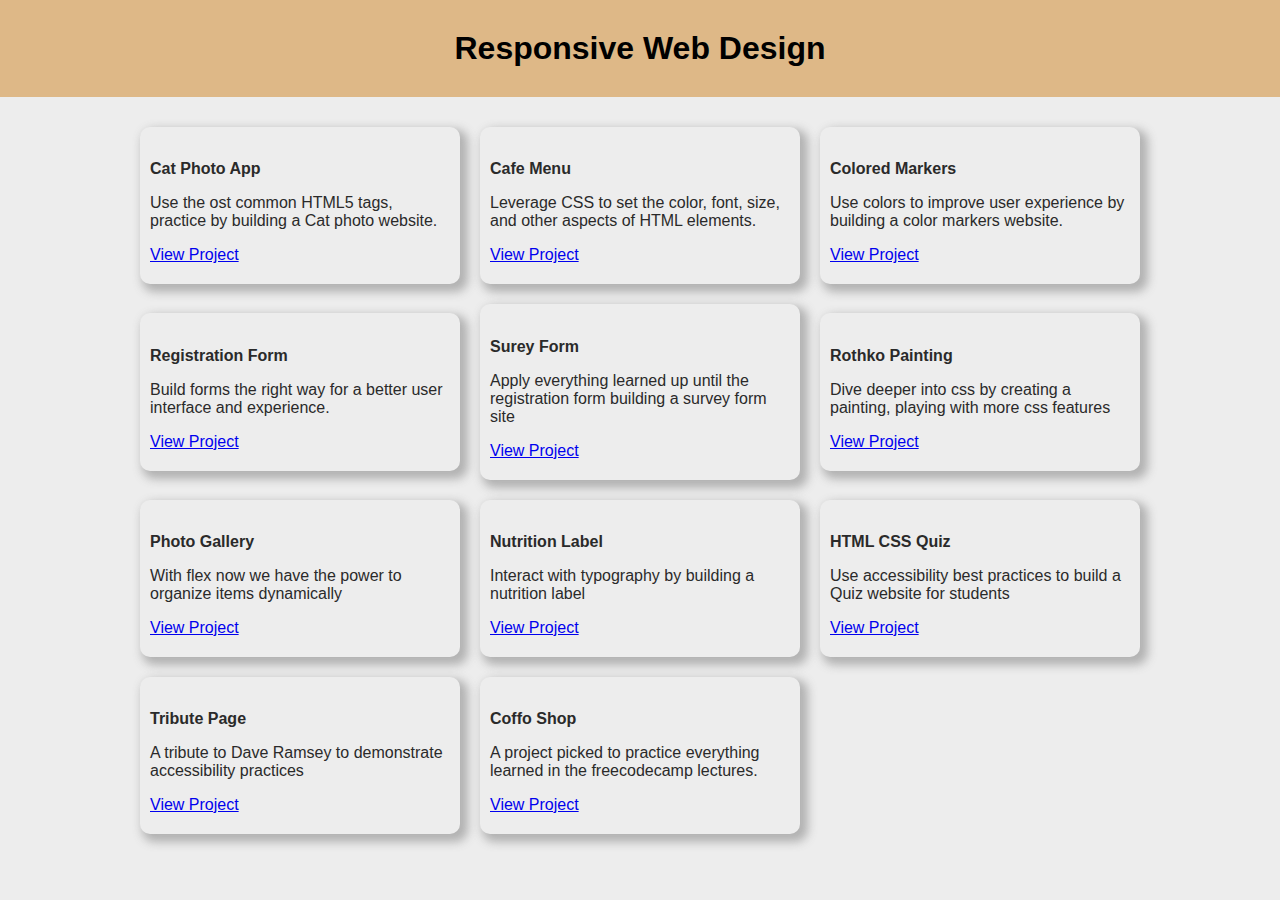
<file: index.html>
<!DOCTYPE html>
<html lang="en">

<head>
  <meta charset="UTF-8">
  <meta name="viewport" content="width=device-width, initial-scale=1.0">
  <link rel="stylesheet" href="./style.css">
  <title>Responsive Web Design</title>
</head>

<body>
  <main>
    <header class="header">
      <h1>Responsive Web Design</h1>
    </header>
    <div class="projects">

      <section>
        <h2>Cat Photo App</h2>
        <p>Use the ost common HTML5 tags, practice by building a Cat photo website.</p>
        <a href="./01_Learn_HTML_by_Building_a_Cat_Photo_App">View Project</a>
      </section>
      <section>
        <h2>Cafe Menu</h2>
        <p>Leverage CSS to set the color, font, size, and other aspects of HTML elements.</p>
        <a href="./02_Learn_Basic_CSS_By_Building_a_Cafe_Menu">View Project</a>
      </section>
      <section>
        <h2>Colored Markers</h2>
        <p>Use colors to improve user experience by building a color markers website.</p>
        <a href="./03_Learn_CSS_Colors_by_Building_a_Set_of_Colored_Markers">View Project</a>
      </section>
      <section>
        <h2>Registration Form</h2>
        <p>Build forms the right way for a better user interface and experience.</p>
        <a href="./04_Learn_HTML_Forms_by_Building_a_Registration_Form">View Project</a>
      </section>
      <section>
        <h2>Surey Form</h2>
        <p>Apply everything learned up until the registration form building a survey form site</p>
        <a href="./05_Responsive_Design_Survey_Form">View Project</a>
      </section>
      <section>
        <h2>Rothko Painting</h2>
        <p>Dive deeper into css by creating a painting, playing with more css features</p>
        <a href="./06_Learn_the_CSS_Box_Model_by_Building_a_Rothko_Painting">View Project</a>
      </section>
      <section>
        <h2>Photo Gallery</h2>
        <p>With flex now we have the power to organize items dynamically</p>
        <a href="./07_Learn_CSS_Flexbox_by_Building_a_Photo_Gallery">View Project</a>
      </section>
      <section>
        <h2>Nutrition Label</h2>
        <p>Interact with typography by building a nutrition label</p>
        <a href="./08_Learn_Typography_by_Building_a_Nutrition_Label">View Project</a>
      </section>
      <section>
        <h2>HTML CSS Quiz</h2>
        <p>Use accessibility best practices to build a Quiz website for students</p>
        <a href="./09_Learn_Accessibility_by_Building_a_Quiz">View Project</a>
      </section>
      <section>
        <h2>Tribute Page</h2>
        <p>A tribute to Dave Ramsey to demonstrate accessibility practices</p>
        <a href="./10_Tribute_Project">View Project</a>
      </section>
      <section>
        <h2>Coffo Shop</h2>
        <p>A project picked to practice everything learned in the freecodecamp lectures.</p>
        <a href="./coffo_shop">View Project</a>
      </section>
    </div>
  </main>
</body>

</html>
</file>
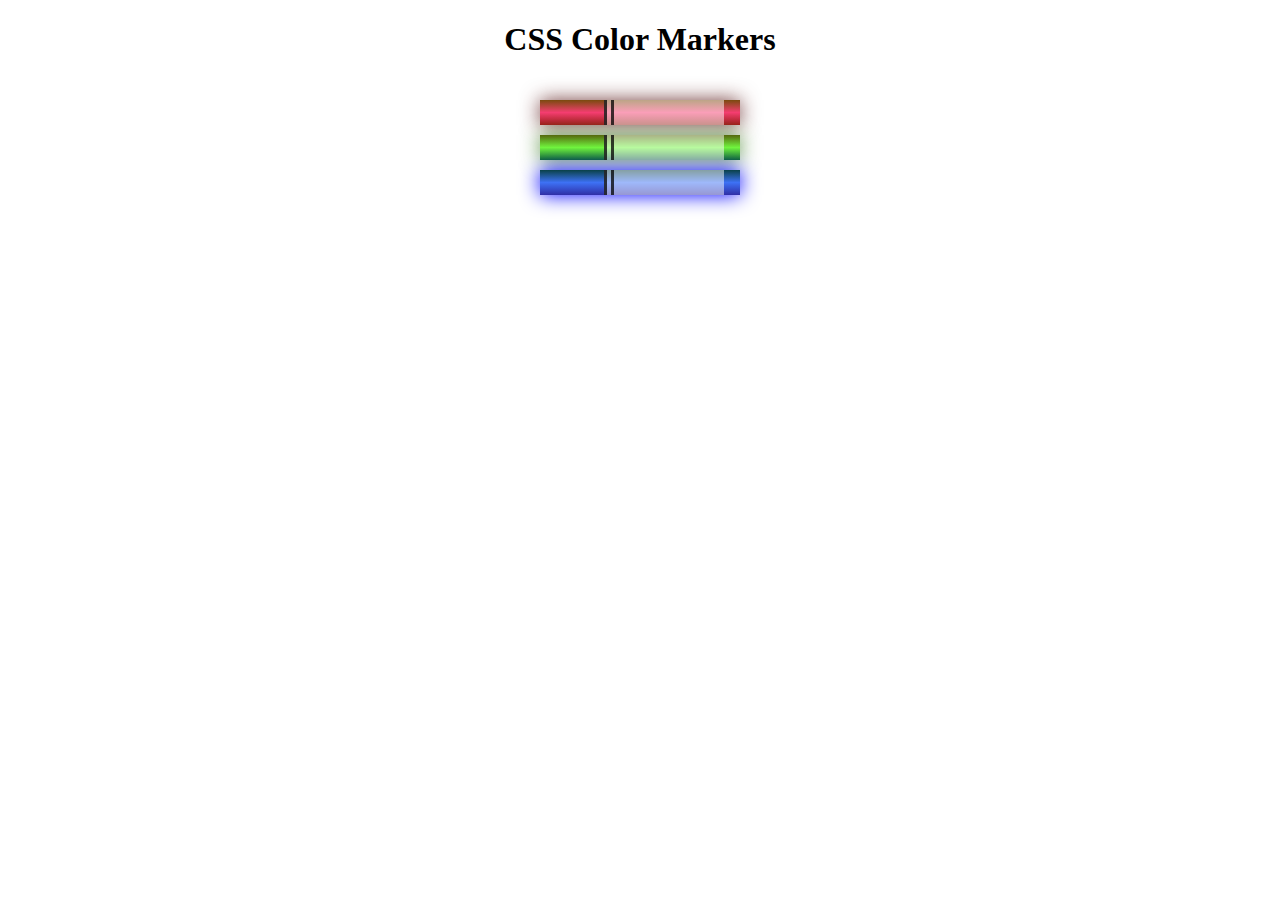
<file: 03_Learn_CSS_Colors_by_Building_a_Set_of_Colored_Markers/index.html>
<!DOCTYPE html>
<html lang="en">

<head>
  <meta charset="utf-8">
  <meta name="viewport" content="width=device-width, initial-scale=1.0">
  <title>Colored Markers</title>
  <link rel="stylesheet" href="style.css">
</head>

<body>
  <h1>CSS Color Markers</h1>
  <div class="container">
    <div class="marker red">
      <div class="cap"></div>
      <div class="sleeve"></div>
    </div>
    <div class="marker green">
      <div class="cap"></div>
      <div class="sleeve"></div>
    </div>
    <div class="marker blue">
      <div class="cap"></div>
      <div class="sleeve"></div>
    </div>
  </div>
</body>

</html>
</file>
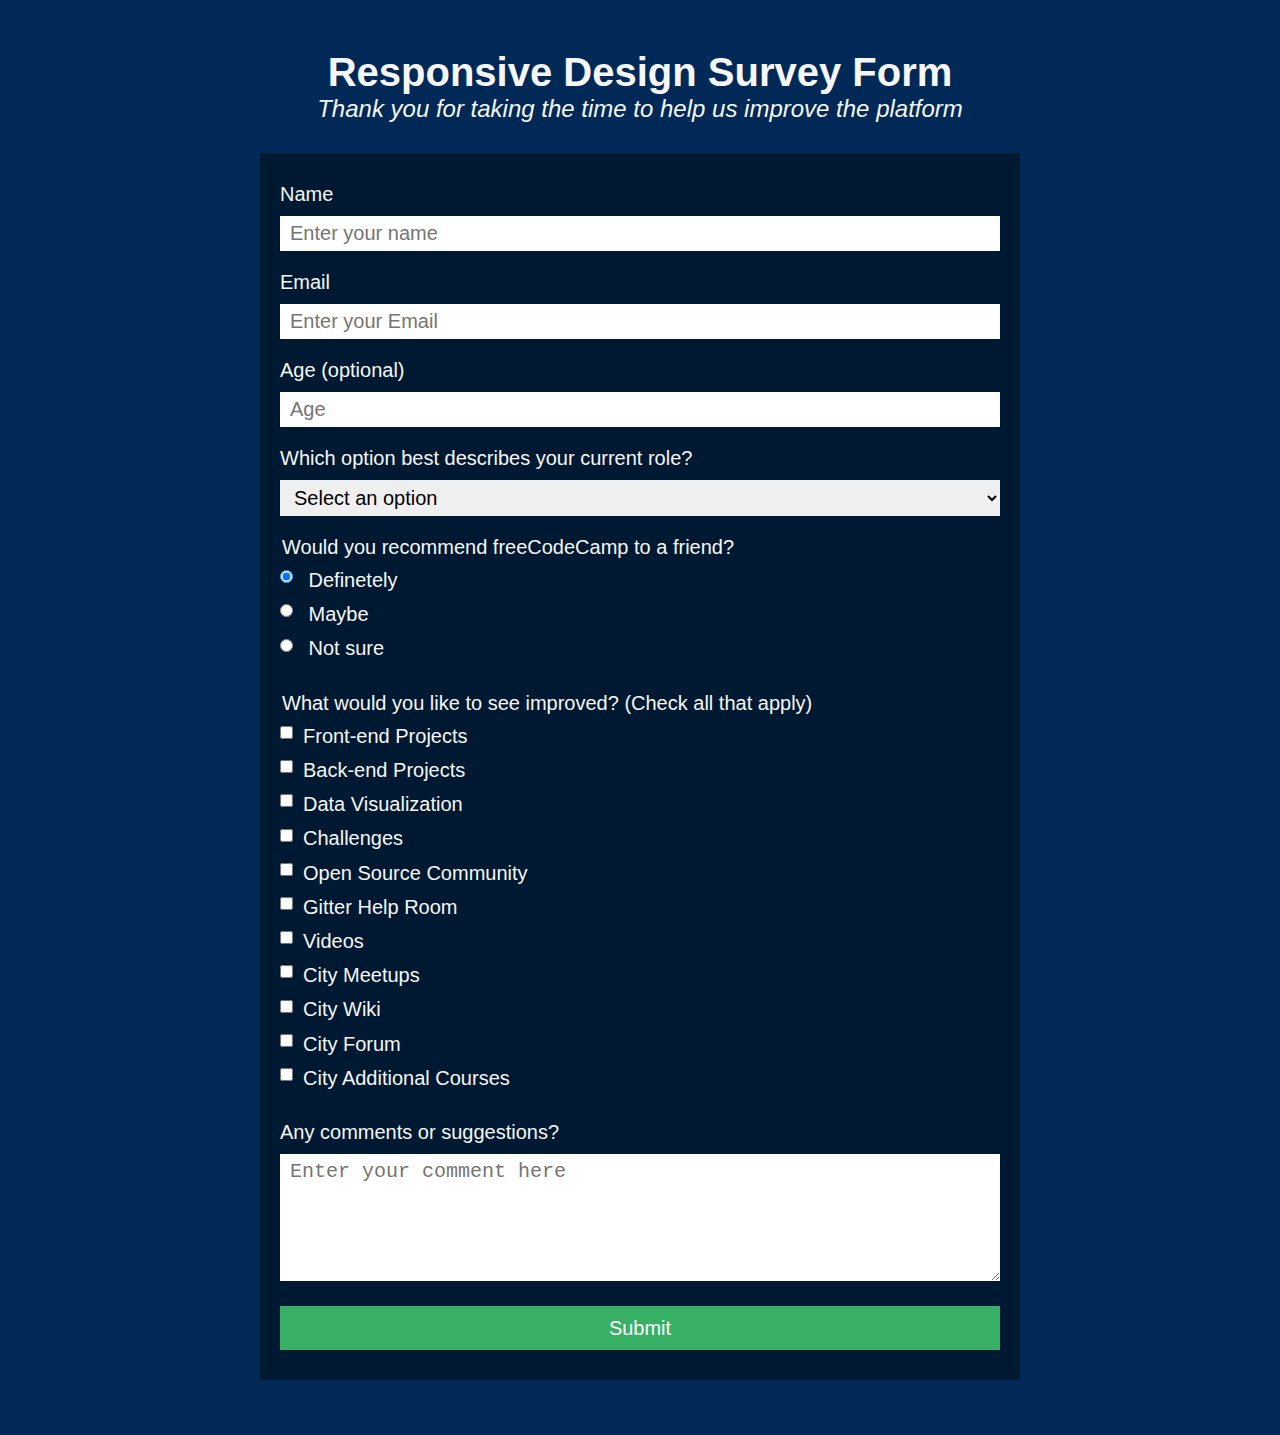
<file: 05_Responsive_Design_Survey_Form/index.html>
<!DOCTYPE html>
<html lang="en">

<head>
  <link rel="stylesheet" href="./styles.css" />
  <meta charset="utf-8" />
  <title>Responsive Design Survey Form</title>
</head>

<body>
  <main>
    <h1 id="title" class="main-title">Responsive Design Survey Form</h1>
    <section class="main-content">
      <p id="description" class="main-description">Thank you for taking the time to help us improve the platform
      </p>
    </section>
    <form id="survey-form">
      <fieldset>
        <label id="name-label" class="input-label" for="name">Name</label>
        <input type="text" name="Name" id="name" required placeholder="Enter your name" />
      </fieldset>
      <fieldset>
        <label id="email-label" class="input-label" for="email">Email</label>
        <input type="email" name="Email" id="email" required placeholder="Enter your Email" />
      </fieldset>
      <fieldset>
        <label id="number-label" class="input-label" for="number">Age (optional)</label>
        <input min="1" max="110" type="number" name="Age" id="number" placeholder="Age" />
      </fieldset>
      <fieldset>
        <label class="input-label" for="dropdown">Which option best describes your current role?
        </label>
        <select name="role" id="dropdown">
          <option value="" selected disabled>Select an option</option>
          <option value="1">Challenge</option>
          <option value="2">Full Time Job</option>
          <option value="3">Full Time Learner</option>
          <option value="4">Prefer not to say</option>
          <option value="5">Other</option>
        </select>
      </fieldset>
      <fieldset>
        <legend>Would you recommend freeCodeCamp to a friend?</legend>
        <label class="inline" for="definetely"><input value="definetely" id="definetely" type="radio" name="recommend"
            class="inline" checked /> Definetely</label>
        <label class="inline" for="maybe"><input value="maybe" id="maybe" type="radio" name="recommend"
            class="inline" />
          Maybe</label>
        <label class="inline" for="not-sure"><input value="not-sure" id="not-sure" type="radio" name="recommend"
            class="inline" /> Not
          sure </label>
      </fieldset>
      <fieldset>
        <legend>What would you like to see improved? (Check all that apply)</legend>
        <label class="inline" for="improve-front-end"><input id="improve-front-end" type="checkbox" name="improve"
            class="inline" value="front-end" />Front-end
          Projects</label>
        <label class="inline" for="improve-back-end"><input id="improve-back-end" type="checkbox" name="improve"
            class="inline" value="backend" />Back-end
          Projects</label>
        <label class="inline" for="improve-data-visualization"><input id="improve-data-visualization" type="checkbox"
            name="improve" class="inline" value="data-visualization" />Data
          Visualization</label>
        <label class="inline" for="improve-challenges"><input id="improve-challenges" type="checkbox" name="improve"
            class="inline" value="challenges" />Challenges</label>
        <label class="inline" for="improve-open-source-community"><input id="improve-open-source-community"
            type="checkbox" name="improve" class="inline" value="open-source-community" />Open
          Source Community</label>
        <label class="inline" for="improve-gitter-help"><input id="improve-gitter-help" type="checkbox" name="improve"
            class="inline" value="gitter-help-room" />Gitter Help Room</label>
        <label class="inline" for="improve-videos"><input id="improve-videos" type="checkbox" name="improve"
            class="inline" value="Videos" />Videos</label>
        <label class="inline" for="improve-city-meetups"><input value="city-meetups" id="improve-city-meetups"
            type="checkbox" name="improve" class="inline" />City
          Meetups
        </label>
        <label class="inline" for="improve-wiki"><input value="wiki" id="improve-wiki" type="checkbox" name="improve"
            class="inline" />City
          Wiki
        </label>
        <label class="inline" for="improve-city-forum"><input value="city-forum" id="improve-city-forum" type="checkbox"
            name="improve" class="inline" />City
          Forum
        </label>
        <label class="inline" for="improve-additional-resources"><input value="additional-resources"
            id="improve-additional-resources" type="checkbox" name="improve" class="inline" />City
          Additional Courses
        </label>
      </fieldset>
      <fieldset>
        <label class="input-label" for="suggestion">Any comments or suggestions?
        </label>
        <textarea id="suggestion" name="suggestion" rows="5" placeholder="Enter your comment here"></textarea>
      </fieldset>
      <input type="submit" id="submit" class="submit-button" value="Submit" />
    </form>
  </main>
</body>

</html>
</file>
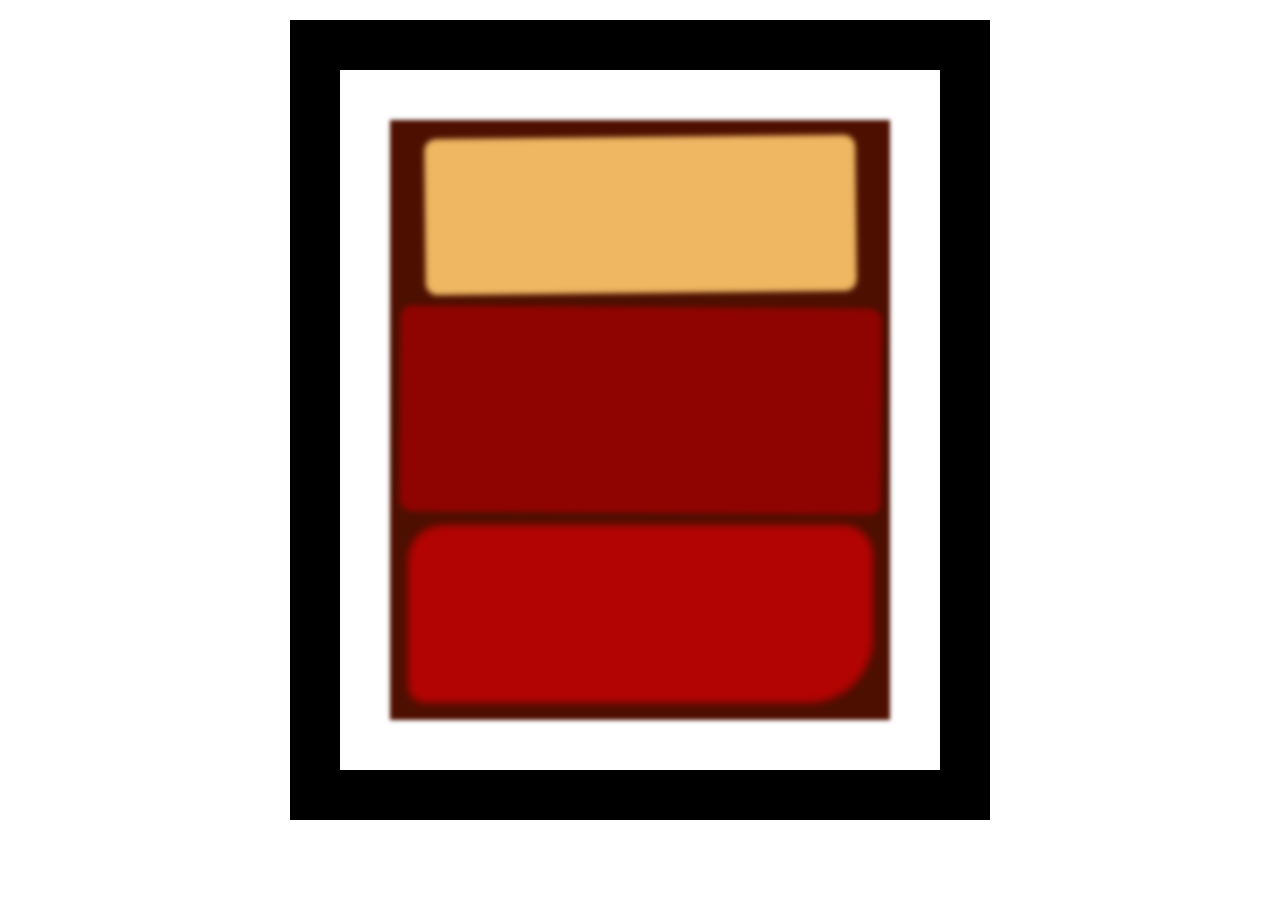
<file: 06_Learn_the_CSS_Box_Model_by_Building_a_Rothko_Painting/index.html>
<!DOCTYPE html>
<html lang="en">

<head>
  <meta charset="UTF-8">
  <title>Rothko Painting</title>
  <link href="./styles.css" rel="stylesheet">
</head>

<body>
  <div class="frame">
    <div class="canvas">
      <div class="one"></div>
      <div class="two"></div>
      <div class="three"></div>
    </div>
  </div>
</body>

</html>
</file>
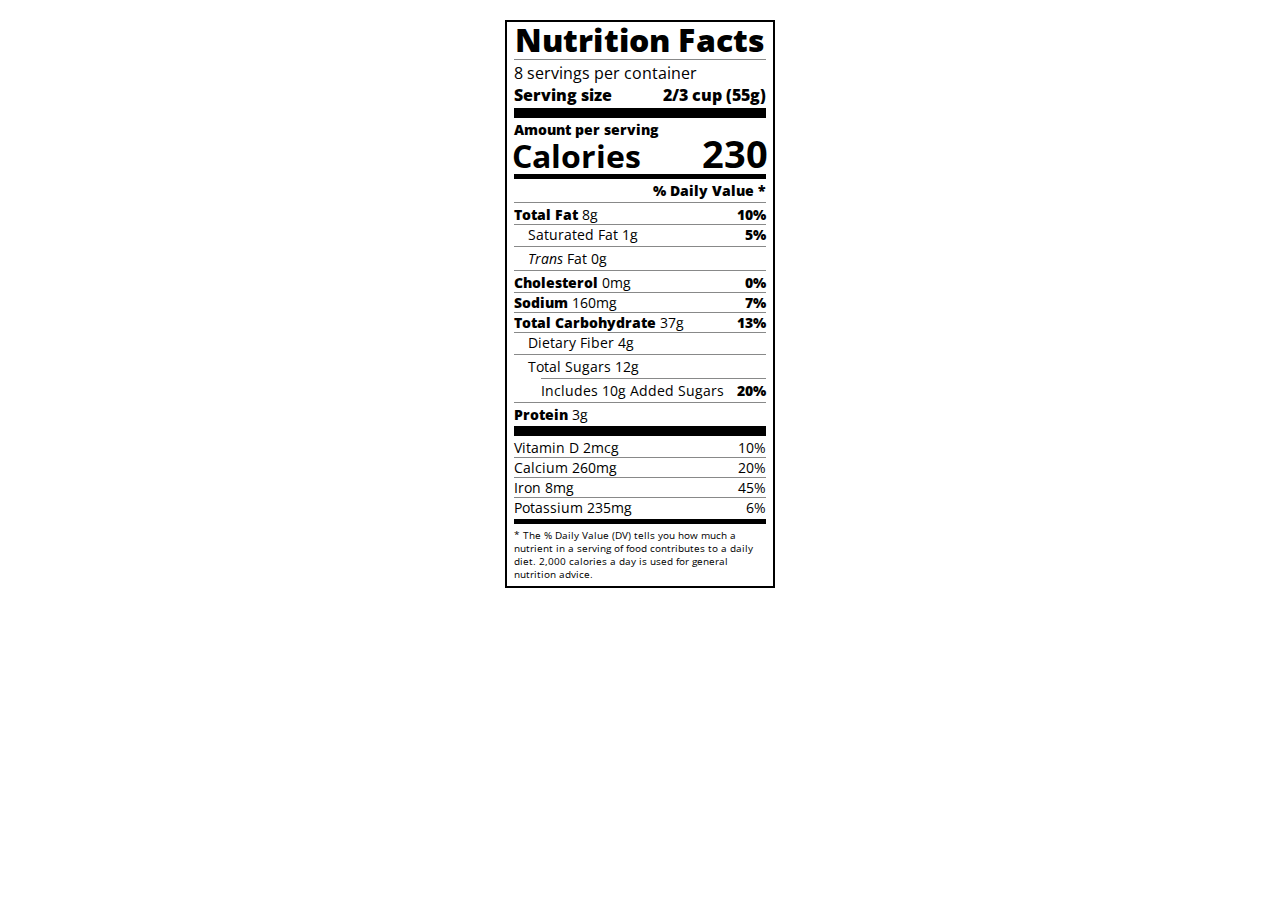
<file: 08_Learn_Typography_by_Building_a_Nutrition_Label/index.html>
<!DOCTYPE html>
<html lang="en">

<head>
  <meta charset="UTF-8">
  <title>Nutrition Label</title>
  <link href="https://fonts.googleapis.com/css?family=Open+Sans:400,700,800" rel="stylesheet">
  <link href="./styles.css" rel="stylesheet">
</head>

<body>
  <div class="label">
    <header>
      <h1 class="bold">Nutrition Facts</h1>
      <div class="divider"></div>
      <p>8 servings per container</p>
      <p class="bold">Serving size <span>2/3 cup (55g)</span></p>
    </header>
    <div class="divider large"></div>
    <div class="calories-info">
      <div class="left-container">
        <h2 class="bold small-text">Amount per serving</h2>
        <p>Calories</p>
      </div>
      <span>230</span>
    </div>
    <div class="divider medium"></div>
    <div class="daily-value small-text">
      <p class="bold right no-divider">% Daily Value *</p>
      <div class="divider"></div>
      <p><span><span class="bold">Total Fat</span> 8g</span> <span class="bold">10%</span></p>
      <p class="indent no-divider">Saturated Fat 1g <span class="bold">5%</span></p>
      <div class="divider"></div>
      <p class="indent no-divider"><span><i>Trans</i> Fat 0g</span></p>
      <div class="divider"></div>
      <p><span><span class="bold">Cholesterol</span> 0mg</span> <span class="bold">0%</span></p>
      <p><span><span class="bold">Sodium</span> 160mg</span> <span class="bold">7%</span></p>
      <p><span><span class="bold">Total Carbohydrate</span> 37g</span> <span class="bold">13%</span></p>
      <p class="indent no-divider">Dietary Fiber 4g</p>
      <div class="divider"></div>
      <p class="indent no-divider">Total Sugars 12g</p>
      <div class="divider double-indent"></div>
      <p class="double-indent no-divider">Includes 10g Added Sugars <span class="bold">20%</span></p>
      <div class="divider"></div>
      <p class="no-divider"><span><span class="bold">Protein</span> 3g</span></p>
      <div class="divider large"></div>
      <p>Vitamin D 2mcg <span>10%</span></p>
      <p>Calcium 260mg <span>20%</span></p>
      <p>Iron 8mg <span>45%</span></p>
      <p class="no-divider">Potassium 235mg <span>6%</span></p>
    </div>
    <div class="divider medium"></div>
    <p class="note">* The % Daily Value (DV) tells you how much a nutrient in a serving of food contributes to a daily
      diet. 2,000 calories a day is used for general nutrition advice.</p>
  </div>
</body>

</html>
</file>
<file: style.css>
* {
  box-sizing: border-box;
}

body {
  margin: 0;
  font-family:'Franklin Gothic Medium', 'Arial Narrow', Arial, sans-serif;
  background-color: rgb(237, 237, 237);
  color: rgb(42, 42, 42);
}

.header h1{
  text-align: center;
  padding: 30px;
  background-color: burlywood;
  color: black;
  margin: 0;
}

.projects {
  padding: 30px 10px;
  max-width: 1400px;
  margin: 0 auto;
  display: flex;
  flex-wrap: wrap;
  gap: 20px;
  align-items:center;
  justify-content: center;
}

.projects::after{
  content: "";
  width: 100%;
  max-width: 320px;
}

.projects section {
  box-shadow: 5px 5px 10px 3px rgba(92, 92, 92, 0.408);
  padding: 20px 10px;
  max-width: 320px;
  width: 100%;
  border-radius: 10px;
}

a:visited {
  color: darkblue;
}


section h2 {
  font-size: 16px;
}

section p {
  max-width: 320px;
}
</file>
<file: 03_Learn_CSS_Colors_by_Building_a_Set_of_Colored_Markers/style.css>
h1 {
  text-align: center;
}

.container {
  background-color: rgb(255, 255, 255);
  padding: 10px 0;
}

.marker {
  width: 200px;
  height: 25px;
  margin: 10px auto;
}

.cap {
  width: 60px;
  height: 25px;
}

.sleeve {
  width: 110px;
  height: 25px;
  background-color: rgba(255, 255, 255, 0.5);
  border-left: 10px double rgba(0, 0, 0, 0.75);
}

.cap, .sleeve {
  display: inline-block;
}

.red {
  background: linear-gradient(rgb(122, 74, 14), rgb(245, 62, 113), rgb(162, 27, 27));
  box-shadow: 0 0 20px 0 rgba(83, 14, 14, 0.8);
}

.green {
  background: linear-gradient(#55680D, #71F53E, #116C31);
  box-shadow: 0 0 20px 0 #3B7E20CC;
}

.blue {
  background: linear-gradient(hsl(186, 76%, 16%), hsl(223, 90%, 60%), hsl(240, 56%, 42%));
  box-shadow: 0 0 20px 0 blue;
}
</file>
<file: 05_Responsive_Design_Survey_Form/styles.css>
body {
  font-family: Poppins, Helvetica, Arial, sans-serif;
  margin: 0;
  padding: 0;
  color: #f6f6f6;
  background-color: rgba(0, 41, 87);
  font-size: 20px;
  min-height: 100vh;
}

main {
  margin: 50px 20px;
  min-height: 100%;
}

.main-content {
  margin-bottom: 30px;
}

.main-title, .main-description {
  text-align: center;
  margin: 0;
}

.main-description {
  font-size: 24px;
  font-style: italic;
  font-weight: 200;
}

form {
  max-width: 720px;
  padding: 30px 20px;
  margin: 0 auto;
  background-color: rgb(0, 25, 50);
}

fieldset {
  border: none;
  margin:0 0 20px 0;
  padding: 0;
  width: 100%;
}

label {
  display: block;
  font-size: 20px;
  margin:0 0 10px 0;
  width: 100%;
}

input, select, textarea {
  box-sizing: border-box;
  padding: 6px 10px;
  display: inline-block;
  border: none;
  width: 100%;
  margin: 0 auto;
  font-size: 20px;
}

legend {
  margin-bottom: 10px;
}

.inline {
  width: unset;
  margin: 0 0.5em 0 0;
  vertical-align: middle;
  margin-bottom: 10px;
}

.submit-button {
  background-color: #37af65;
  width: 100%;
  min-height: 44px;
  font-size: 20px;
  color: white;
  border: none;
}

.submit-button:hover{
  background-color: #29804a;

}
</file>
<file: 06_Learn_the_CSS_Box_Model_by_Building_a_Rothko_Painting/styles.css>
.canvas {
  width: 500px;
  height: 600px;
  background-color: #4d0f00;
  overflow: hidden;
  filter: blur(2px);
}

.frame {
  border: 50px solid black;
  width: 500px;
  padding: 50px;
  margin: 20px auto;
}

.one {
  width: 425px;
  height: 150px;
  background-color: #efb762;
  margin: 20px auto;
  box-shadow: 0 0 3px 3px #efb762;
  border-radius: 9px;
  transform: rotate(-0.6deg);
}

.two {
  width: 475px;
  height: 200px;
  background-color: #8f0401;
  margin: 0 auto 20px;
  box-shadow: 0 0 3px 3px #8f0401;
  border-radius: 8px 10px;
  transform: rotate(0.4deg);
}

.one, .two {
  filter: blur(1px);
}

.three {
  width: 91%;
  height: 28%;
  background-color: #b20403;
  margin: auto;
  filter: blur(2px);
  box-shadow: 0 0 5px 5px #b20403;
  border-radius: 30px 25px 60px 12px;

}
</file>
<file: 08_Learn_Typography_by_Building_a_Nutrition_Label/styles.css>
* {
  box-sizing: border-box;
}

html {
  font-size: 16px;
}

body {
  font-family: 'Open Sans', sans-serif;
}

.label {
  border: 2px solid black;
  width: 270px;
  margin: 20px auto;
  padding: 0 7px;
}

header h1 {
  text-align: center;
  margin: -4px 0;
  letter-spacing: 0.15px
}

p {
  margin: 0;
  display: flex;
  justify-content: space-between;
}

.divider {
  border-bottom: 1px solid #888989;
  margin: 2px 0;
}

.bold {
  font-weight: 800;
}

.large {
  height: 10px;
}

.large, .medium {
  background-color: black;
  border: 0;
}

.medium {
  height: 5px;
}

.small-text {
  font-size: 0.85rem;
}


.calories-info {
  display: flex;
  justify-content: space-between;
  align-items: flex-end;
}

.calories-info h2 {
  margin: 0;
}

.left-container p {
  margin: -5px -2px;
  font-size: 2em;
  font-weight: 700;
}

.calories-info span {
  margin: -7px -2px;
  font-size: 2.4em;
  font-weight: 700;
}

.right {
  justify-content: flex-end;
}

.indent {
  margin-left: 1em;
}

.double-indent {
  margin-left: 2em;
}

.daily-value p:not(.no-divider) {
  border-bottom: 1px solid #888989;
}

.note {
  font-size: 0.6rem;
  margin: 5px 0;
}
</file>
